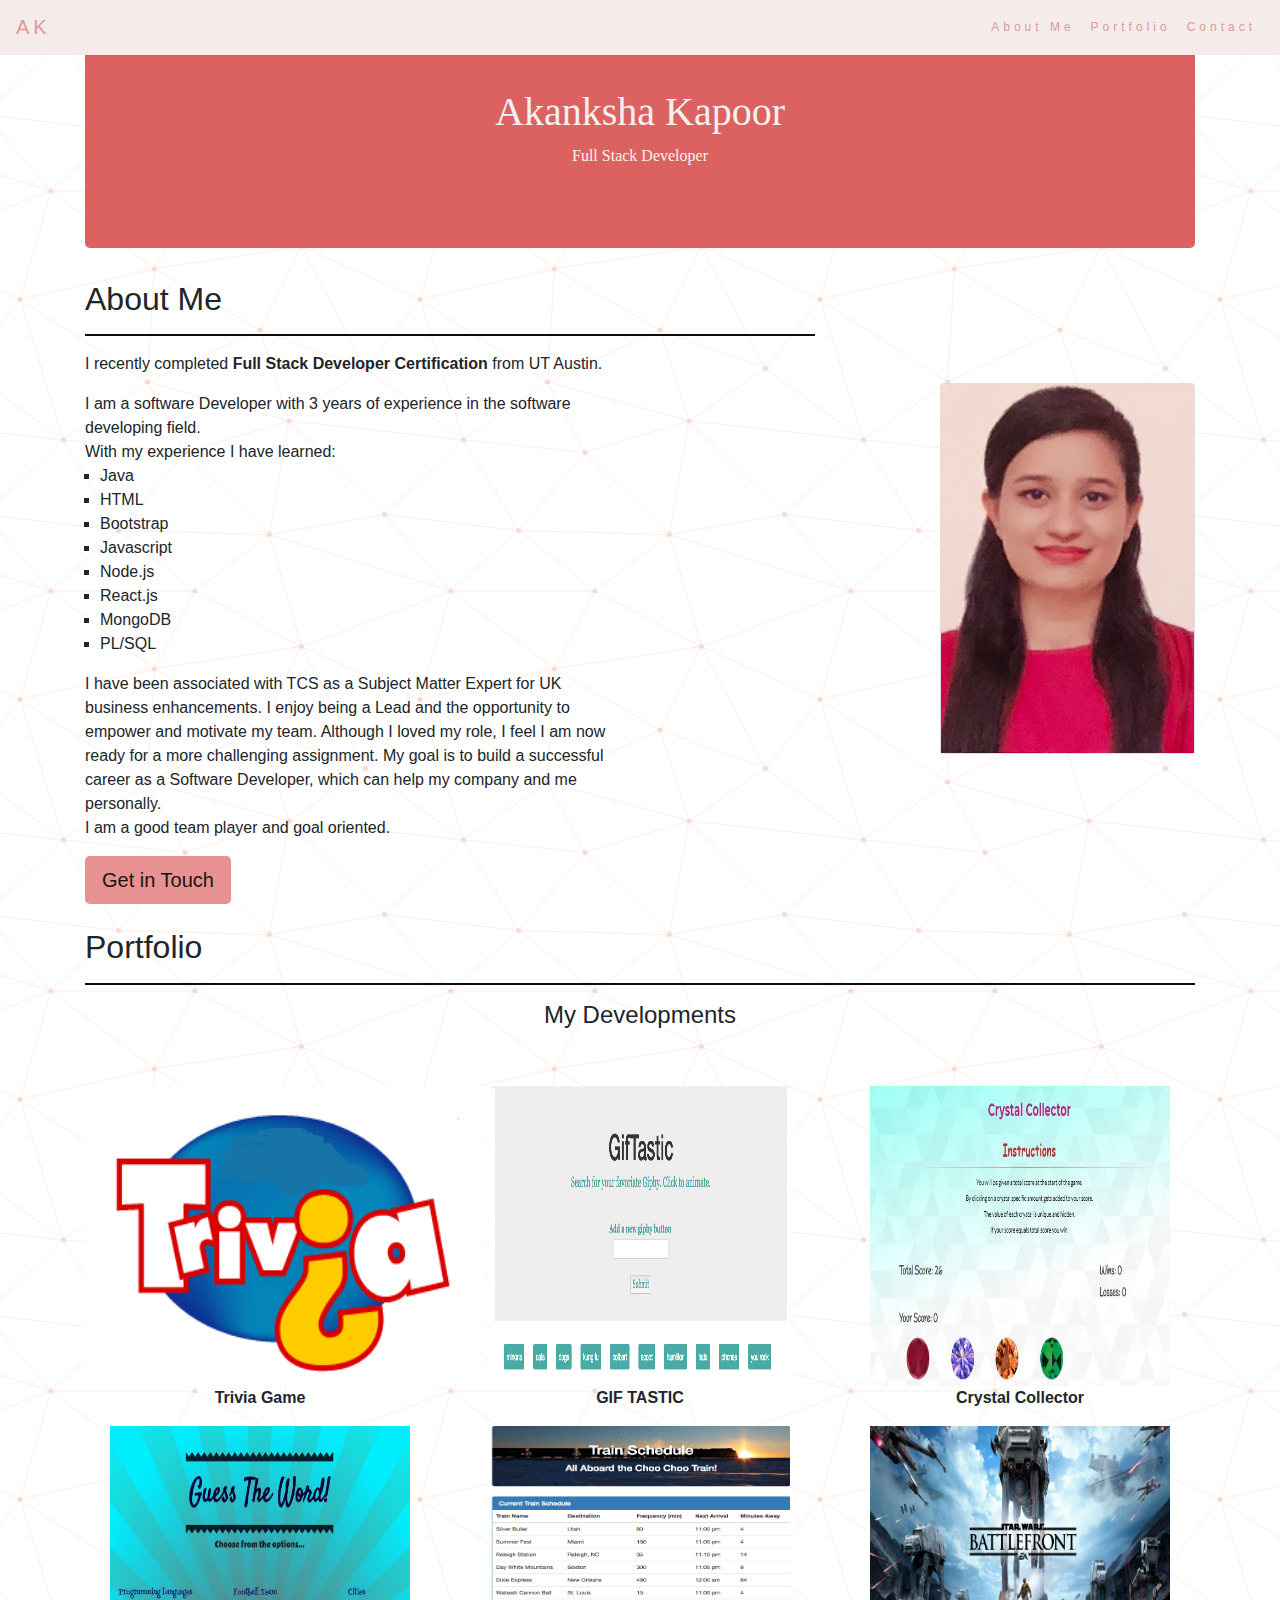
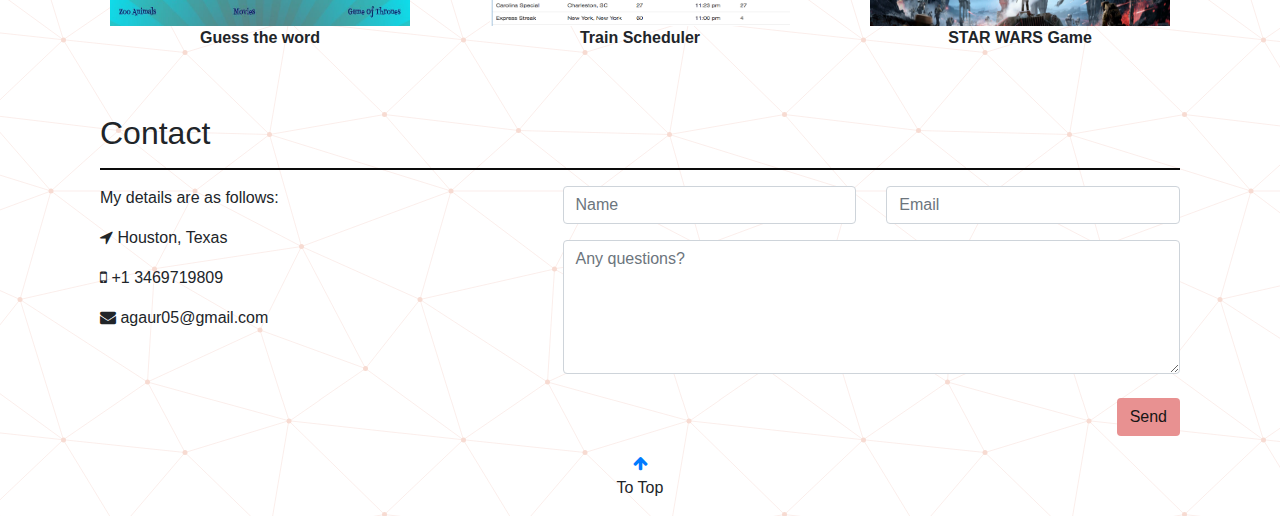
<file: index.html>
<!DOCTYPE html>
<html>

<head>
    <meta charset="utf-8" />
    <meta http-equiv="X-UA-Compatible" content="IE=edge">
    <title>Bootstrap Portfolio</title>
    <meta name="viewport" content="width=device-width, initial-scale=1">
    <link rel="icon" type="image/png" href="./assets/images/Ak_Logo.jpg">
    <link rel="stylesheet" type="text/css" href="assets/css/reset.css" />
    <link rel="stylesheet" type="text/css" href="assets/css/style.css" />
    <link href="./assets/css/font-awesome-4.7.0/css/font-awesome.min.css" rel="stylesheet" type="text/css">
    <link rel="stylesheet" href="https://maxcdn.bootstrapcdn.com/bootstrap/4.0.0/css/bootstrap.min.css" integrity="sha384-Gn5384xqQ1aoWXA+058RXPxPg6fy4IWvTNh0E263XmFcJlSAwiGgFAW/dAiS6JXm"
        crossorigin="anonymous">
</head>

<body id="myPage" data-spy="scroll" data-target=".navbar" data-offset="60">
    <nav class="navbar navbar-expand-lg fixed-top">
        <a class="navbar-brand" href="#myPage">AK</a>
        <button class="navbar-toggler" type="button" data-toggle="collapse" data-target="#navbarTogglerDemo03"
            aria-controls="navbarTogglerDemo03" aria-expanded="false" aria-label="Toggle navigation">
            <span class="navbar-toggler-icon"></span>
        </button>
        <div class="collapse navbar-collapse" id="navbarTogglerDemo03">
            <ul class="navbar-nav ml-auto mt-2 mt-lg-0">
                <li class="nav-item">
                    <a class="nav-link" href="#about">About Me</a>
                </li>
                <li class="nav-item">
                    <a class="nav-link" href="#portfolio">Portfolio</a>
                </li>
                <li class="nav-item">
                    <a class="nav-link" href="#contact">Contact</a>
                </li>
            </ul>
        </div>
    </nav>
    <br>
    <div class="container">
        <div class="jumbotron text-center" id="mainHeading">
            <h1>Akanksha Kapoor</h1>
            <p>Full Stack Developer</p>
        </div>
    </div>
    <!-- About me section starts here -->
    <div id="about" class="container">
        <div class="row">
            <div class="col-sm-8">
                <h2 id="aboutMe">About Me</h2>
                <hr class="solidHR">
                <div class="row">
                    <div class="col-sm-9">
                        <p>I recently completed <b>Full Stack Developer Certification</b> from UT Austin. </p>
                        I am a software Developer with 3 years of experience in the software developing field.
                        <br />
                        With my experience I have learned:
                        <ul id="languageList">
                            <li>Java</li>
                            <li>HTML</li>
                            <li>Bootstrap</li>
                            <li>Javascript</li>
                            <li>Node.js</li>
                            <li>React.js</li>
                            <li>MongoDB</li>
                            <li>PL/SQL</li>
                        </ul>
                        <p> I have been associated with TCS as a Subject Matter Expert for UK business enhancements.
                            I enjoy being a Lead and the opportunity to empower and motivate my team. Although I loved
                            my role,
                            I feel I am now ready for a more challenging assignment. My goal is to build a successful
                            career
                            as a Software Developer, which can help my company and me personally.
                            <br>
                            I am a good team player and goal oriented.
                        </p>
                    </div>
                </div>
            </div>
            <div class="col-sm-3 ml-auto d-flex align-items-center mt-4 mt-md-0">
                <div class="card myPhoto">
                    <img class="card-img-top" src="assets/images/Akanksha.jpg" alt="Card image cap">
                </div>
                <!-- <div class="myPhoto">
                    <img class="img-fluid" src="assets/images/Akanksha.jpg" alt="Akanksha Kapoor">
                </div> -->
            </div>
        </div>
        <button class="btn btn-default btn-lg" id="buttonsend">Get in Touch</button>
    </div>
    <br>
    <div id="portfolio" class="container">
        <h2>Portfolio</h2>
        <hr class="solidHR">
        <h4 class="text-center">My Developments</h4>
        <br>
        <br>
        <div class="row text-center slideanim">
            <div class="col-sm-4">
                <div class="thumbnail">
                    <a href="https://akgaur05.github.io/TriviaGame/" target="_blank">
                        <img src="assets/images/trivia.gif" lt="TriviaGame" width="400" height="300">
                    </a>
                    <p><strong>Trivia Game</strong></p>
                </div>
            </div>
            <div class="col-sm-4">
                <div class="thumbnail">
                    <a href="https://akgaur05.github.io/GifTasticHW6/" target="_blank">
                        <img src="assets/images/gifTastic.png" alt="GIFs" width="300" height="300">
                    </a>
                    <p><strong>GIF TASTIC</strong></p>
                </div>
            </div>
            <div class="col-sm-4">
                <div class="thumbnail">
                    <a href="https://akgaur05.github.io/CrystalCollectorGame/" target="_blank">
                        <img src="assets/images/cystal.JPG" alt="GIFs" width="300" height="300">
                    </a>
                    <p><strong>Crystal Collector</strong></p>
                </div>
            </div>
            <div class="col-sm-4">
                <div class="thumbnail">
                    <a href="https://akgaur05.github.io/Word-Guess-Game/" target="_blank">
                        <img src="assets/images/WordGuess.JPG" alt="wordguess" width="300" height="200">
                    </a>
                    <p><strong>Guess the word</strong></p>
                </div>
            </div>
            <div class="col-sm-4">
                <div class="thumbnail">
                    <a href="https://akgaur05.github.io/TrainScheduler/" target="_blank">
                        <img src="assets/images/trainschedule.gif" alt="trainschedule" width="300" height="200">
                    </a>
                    <p><strong>Train Scheduler</strong></p>
                </div>
            </div>
            <div class="col-sm-4">
                <div class="thumbnail">
                    <a href="https://akgaur05.github.io/Star-Wars-Game/" target="_blank">
                        <img src="assets/images/starwars.jpg" alt="starWARS" width="300" height="200">
                    </a>
                    <p><strong>STAR WARS Game</strong></p>
                </div>
            </div>
        </div><br>
        <br>
        <div id="contact" class="container">
            <h2>Contact</h2>
            <hr class="solidHR">
            <div class="row">
                <div class="col-sm-5">
                    <p>My details are as follows:</p>
                    <p><span class="fa fa-location-arrow"></span> Houston, Texas</p>
                    <p><span class="fa fa-mobile"></span> +1 3469719809</p>
                    <p><span class="fa fa-envelope"></span> agaur05@gmail.com</p>
                </div>
                <div class="col-sm-7 slideanim">
                    <!-- <p>For further information</p> -->
                    <div class="row">
                        <div class="col-sm-6 form-group">
                            <input class="form-control" id="name" name="name" placeholder="Name" type="text" required>
                        </div>
                        <div class="col-sm-6 form-group">
                            <input class="form-control" id="email" name="email" placeholder="Email" type="email"
                                required>
                        </div>
                    </div>
                    <textarea class="form-control" id="comments" name="comments" placeholder="Any questions?" rows="5"></textarea><br>
                    <div class="row">
                        <div class="col-sm-12 form-group">
                            <button class="btn btn-default pull-right" id="buttonsend" type="submit">Send</button>
                        </div>
                    </div>
                </div>
            </div>
        </div>

        <footer class="container text-center">
            <a href="#myPage" title="To Top">
                <span class="fa fa-arrow-up"></span>
            </a>
            <p>To Top</p>
        </footer>

        <script src="assets/scripts/script.js"></script>
        <script src="https://code.jquery.com/jquery-3.4.1.slim.min.js" integrity="sha384-J6qa4849blE2+poT4WnyKhv5vZF5SrPo0iEjwBvKU7imGFAV0wwj1yYfoRSJoZ+n"
            crossorigin="anonymous"></script>
        <script src="https://cdn.jsdelivr.net/npm/popper.js@1.16.0/dist/umd/popper.min.js" integrity="sha384-Q6E9RHvbIyZFJoft+2mJbHaEWldlvI9IOYy5n3zV9zzTtmI3UksdQRVvoxMfooAo"
            crossorigin="anonymous"></script>
        <script src="https://stackpath.bootstrapcdn.com/bootstrap/4.4.1/js/bootstrap.min.js" integrity="sha384-wfSDF2E50Y2D1uUdj0O3uMBJnjuUD4Ih7YwaYd1iqfktj0Uod8GCExl3Og8ifwB6"
            crossorigin="anonymous"></script>
</body>

</html>
</file>
<file: assets/css/style.css>
/* #aboutMe {
    font-family: 'Noticia Text', serif;
  } */
  body {
    background-color: #ffe6e0;
    background-image: url("data:image/svg+xml,%3Csvg xmlns='http://www.w3.org/2000/svg' width='400' height='400' viewBox='0 0 800 800'%3E%3Cg fill='none' stroke='%23f7dcd7' stroke-width='1'%3E%3Cpath d='M769 229L1037 260.9M927 880L731 737 520 660 309 538 40 599 295 764 126.5 879.5 40 599-197 493 102 382-31 229 126.5 79.5-69-63'/%3E%3Cpath d='M-31 229L237 261 390 382 603 493 308.5 537.5 101.5 381.5M370 905L295 764'/%3E%3Cpath d='M520 660L578 842 731 737 840 599 603 493 520 660 295 764 309 538 390 382 539 269 769 229 577.5 41.5 370 105 295 -36 126.5 79.5 237 261 102 382 40 599 -69 737 127 880'/%3E%3Cpath d='M520-140L578.5 42.5 731-63M603 493L539 269 237 261 370 105M902 382L539 269M390 382L102 382'/%3E%3Cpath d='M-222 42L126.5 79.5 370 105 539 269 577.5 41.5 927 80 769 229 902 382 603 493 731 737M295-36L577.5 41.5M578 842L295 764M40-201L127 80M102 382L-261 269'/%3E%3C/g%3E%3Cg fill='%23f7dbd2'%3E%3Ccircle cx='769' cy='229' r='5'/%3E%3Ccircle cx='539' cy='269' r='5'/%3E%3Ccircle cx='603' cy='493' r='5'/%3E%3Ccircle cx='731' cy='737' r='5'/%3E%3Ccircle cx='520' cy='660' r='5'/%3E%3Ccircle cx='309' cy='538' r='5'/%3E%3Ccircle cx='295' cy='764' r='5'/%3E%3Ccircle cx='40' cy='599' r='5'/%3E%3Ccircle cx='102' cy='382' r='5'/%3E%3Ccircle cx='127' cy='80' r='5'/%3E%3Ccircle cx='370' cy='105' r='5'/%3E%3Ccircle cx='578' cy='42' r='5'/%3E%3Ccircle cx='237' cy='261' r='5'/%3E%3Ccircle cx='390' cy='382' r='5'/%3E%3C/g%3E%3C/svg%3E");
    font: 400 15px Lato, sans-serif;
    line-height: 1.8;
    /* color: #818181; */
  }
  hr.solidHR{
    border: 1px solid rgb(12, 12, 12);
  }
  .navbar {
    margin-bottom: 0;
    background-color: #f3ecea;
    z-index: 9999;
    border: 0;
    font-size: 12px !important;
    line-height: 1.42857143 !important;
    letter-spacing: 4px;
    border-radius: 0;
  }
  .navbar li a, .navbar .navbar-brand {
    color: rgb(226, 152, 152) !important;
  }
  .navbar-nav li a:hover, .navbar-nav li.active a {
    color: #f4511e !important;
    background-color: #fff !important;
  }
  .navbar-default .navbar-toggle {
    border-color: transparent;
    color: #fff !important;
  }
  
.jumbotron {
    color: #f5f1f1;
    font-family: 'Noticia Text', serif;
  }

  #mainHeading{
    background-color: #dc6262;
  }

  #languageList{
    list-style-type: square;
    padding: inherit;
  }
    #buttonsend{
        background-color: #e89191;
        color: #171615;
    }
    .myPhoto{
        font-size: 200px;
    }
    
    @media screen and (max-width: 480px) {
        .myPhoto {
          font-size: 150px;
        }
      }
</file>
